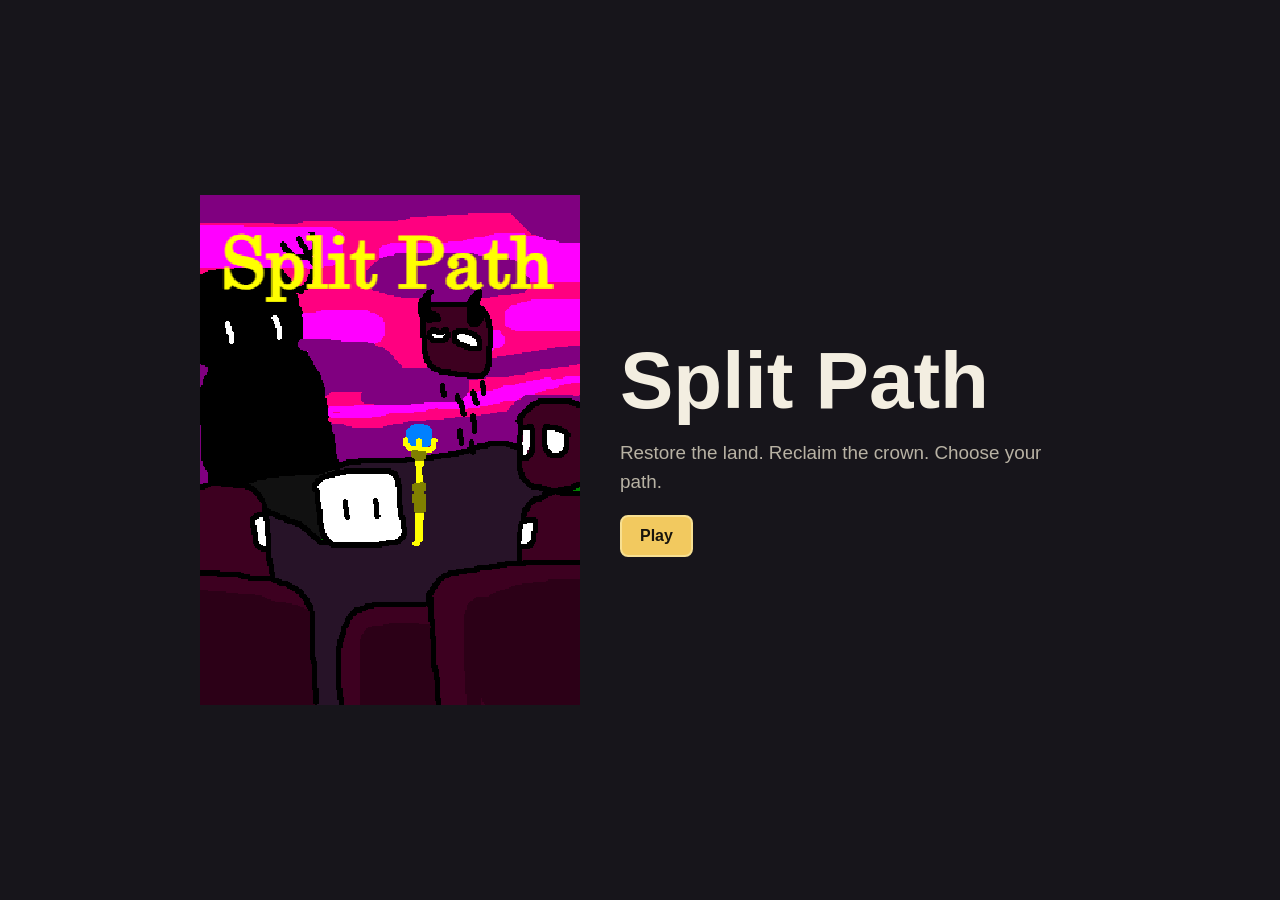
<file: index.html>
<!DOCTYPE html>
<html lang="en">
<head>
  <meta charset="UTF-8" />
  <meta name="viewport" content="width=device-width, initial-scale=1.0" />
  <title>Split Path</title>
  <link rel="stylesheet" href="css/styles.css" />
</head>
<body>
  <main id="app">
    <section id="title-screen" class="screen active">
      <img class="hero-art" src="Split-Path_Cover_Art.png" width="288" height="386" alt="Split Path cover art by Luciano" />
      <div class="title-panel">
        <h1>Split Path</h1>
        <p>Restore the land. Reclaim the crown. Choose your path.</p>
        <button id="play-button" class="primary-button">Play</button>
      </div>
    </section>

    <section id="save-screen" class="screen" aria-labelledby="save-heading">
      <div class="save-shell">
        <p class="eyebrow">Choose your path</p><h1 id="save-heading">Your journeys</h1>
        <p>Choose a save to continue, or start a new journey in an empty slot.</p>
        <div id="save-slots"></div>
        <p id="save-storage-note">Progress is saved in this browser on this computer.</p>
        <button id="save-back">Back to title</button>
      </div>
    </section>
    <dialog id="save-confirm" aria-labelledby="save-confirm-heading">
      <h2 id="save-confirm-heading">Delete this save?</h2><p id="save-confirm-copy"></p>
      <div class="save-confirm-actions"><button id="save-confirm-no" autofocus>No, keep it</button><button id="save-confirm-yes" class="danger-button">Yes, delete</button></div>
    </dialog>
    <p id="save-status" role="status" aria-live="polite"></p>

    <section id="story-screen" class="screen" aria-label="Story introduction">
      <div class="story-shell">
        <article id="story-slide" class="story-slide"></article>
        <div id="story-progress" class="story-progress" aria-label="Story progress"></div>
        <div class="story-controls">
          <button id="story-prev">Previous</button>
          <button id="story-next" class="primary-button">Next</button>
          <button id="story-skip">Skip Story</button>
        </div>
      </div>
    </section>

    <section id="game-screen" class="screen">
      <div id="hud">
        <div class="hud-group">
          <span id="divine-points">DP: 0</span>
          <span id="player-stats">Power 3 | Guard 0 | Health 20</span>
        </div>
        <div class="hud-group">
          <button id="upgrade-button">Divine Path</button>
          <button id="save-menu-button">Save &amp; Quit</button>
          <button id="reset-button">Restart Save</button>
        </div>
      </div>

      <div class="canvas-wrap">
        <canvas id="game-canvas" width="960" height="540" aria-label="Split Path game world"></canvas>
        <div id="interaction-prompt" class="hidden"></div>
      </div>

      <p class="control-strip">Move: WASD or Arrows | Sprint: Shift or X | Enter/Talk/Exit: Z or Enter | Divine Path: U</p>
    </section>

    <section id="battle-screen" class="screen">
      <div class="battle-panel">
        <div class="battle-stage" aria-hidden="true">
          <div id="battle-player" class="battle-cube player-cube"></div>
          <div class="battle-beam"></div>
          <div id="battle-enemy" class="battle-cube enemy-cube"></div>
        </div>

        <div class="battle-stats">
          <label>
            Player Health
            <meter id="player-health-meter" min="0" max="20" value="20"></meter>
            <span id="player-health">20 / 20</span>
          </label>
          <label>
            Enemy Control
            <meter id="enemy-control-meter" min="0" max="12" value="12"></meter>
            <span id="enemy-control">12</span>
          </label>
        </div>

        <p id="battle-message">A controlled cube blocks the path.</p>

        <div id="attack-timing">
          <button id="attack-boost" disabled aria-label="Strike: center bonus 20 percent, perfect bonus 25 percent" aria-keyshortcuts="Z">Strike <kbd>Z</kbd></button>
          <div class="attack-timing-track" aria-hidden="true"><span></span></div>
        </div>

        <div id="battle-skillcheck" class="hidden" aria-live="polite">
          <button id="skillcheck-hit" type="button" aria-keyshortcuts="Z" aria-label="Time the circle with Z">
            <span class="skillcheck-ring" aria-hidden="true"></span>
            <span id="skillcheck-label"></span>
            <kbd>Z</kbd>
          </button>
        </div>
        <div class="battle-actions">
          <button id="attack-action" class="primary-button">Attack</button>
          <button id="light-spell-action" class="hidden">Light Spell</button>
          <button id="soul-spell-action" class="hidden">Soul Spell</button>
          <button id="starfall-action" class="hidden">Starfall Vengence</button>
          <button id="defend-action">Defend</button>
          <button id="heal-action">Heal</button>
          <button id="heal-now-action" class="hidden">Heal</button>
          <button id="strengthen-attack-action" class="hidden">Strengthen: Attack</button>
          <button id="strengthen-defense-action" class="hidden">Strengthen: Defense</button>
        </div>
      </div>
    </section>

    <section id="lose-screen" class="screen">
      <div class="battle-panel">
        <div class="upgrade-header">
          <p class="eyebrow">The path fades</p>
          <h2>You Lose</h2>
        </div>
        <p id="lose-message">Press Z or Space to return to the start of the area.</p>
      </div>
    </section>

    <section id="credits-screen" class="screen">
      <div class="battle-panel">
        <div class="upgrade-header">
          <p class="eyebrow">The Split Path</p>
          <h2>Journey Complete</h2>
        </div>
        <p id="credits-message">Thank you for playing.</p>
        <button id="credits-return" class="primary-button">Return to title</button>
      </div>
    </section>
    <section id="upgrade-screen" class="screen">
      <div class="upgrade-panel">
        <div class="upgrade-header">
          <p class="eyebrow">Spend Divine Points</p>
          <h2>Divine Path</h2>
          <p id="upgrade-points">DP: 0</p>
        </div>

        <div class="divine-tree" aria-label="Divine Path upgrade tree">
          <div class="tree-row tree-row-tier3">
            <button class="tree-node node-tier3 path-damage" data-upgrade="critRate" data-tooltip="Raises attack by 3 and critical chance to 30%."><strong>A</strong><span>Crit Rate</span><small>15 DP</small></button>
            <button class="tree-node node-tier3 path-damage" data-upgrade="doubleAttack" data-tooltip="Raises attack by 3; 15% chance to attack twice."><strong>A</strong><span>Double Attack</span><small>15 DP</small></button>
            <button class="tree-node node-tier3 path-damage" data-upgrade="lightSpell2" data-tooltip="Improves Light Spell."><strong>M</strong><span>Light Spell 2</span><small>15 DP</small></button>
            <button class="tree-node node-tier3 path-damage" data-upgrade="soulSpell2" data-tooltip="Improves Soul Spell."><strong>M</strong><span>Soul Spell 2</span><small>15 DP</small></button>
            <button class="tree-node node-tier3 path-health" data-upgrade="wither" data-tooltip="Raises maximum health by 3. Every 5 hits remove 15% maximum Control from ordinary enemies, or 5% from bosses."><strong>H</strong><span>Wither</span><small>15 DP</small></button>
            <button class="tree-node node-tier3 path-health" data-upgrade="higherHealth" data-tooltip="Health buff."><strong>H</strong><span>Higher Health</span><small>15 DP</small></button>
            <button class="tree-node node-tier3 path-health" data-upgrade="strengthen" data-tooltip="Raises maximum health by 3 and unlocks Attack or Defense buffs."><strong>H</strong><span>Strengthen</span><small>15 DP</small></button>
            <button class="tree-node node-tier3 path-health" data-upgrade="healOverTime" data-tooltip="Raises maximum health by 3 and grants gradual healing."><strong>H</strong><span>Heal Over Time</span><small>15 DP</small></button>
            <button class="tree-node node-tier3 path-defense" data-upgrade="dodge" data-tooltip="Raises defense by 3; 7% chance to dodge attacks."><strong>D</strong><span>Dodge</span><small>15 DP</small></button>
          </div>
          <div class="tree-row tree-row-tier4">
            <button class="tree-node node-tier4 path-damage" data-upgrade="flurry" data-tooltip="A perfect attack timing hit replaces the attack with a Light Spell flurry."><strong>A</strong><span>Flurry</span><small>15 DP</small></button>
            <button class="tree-node node-tier4 path-damage" data-upgrade="soulSpell3" data-tooltip="Soul Spell can be used twice per battle."><strong>A</strong><span>Soul Spell 3</span><small>15 DP</small></button>
            <button class="tree-node node-tier4 path-damage" data-upgrade="soulBomb" data-tooltip="Reserved for a future area effect."><strong>A</strong><span>Soul Bomb</span><small>15 DP</small></button>
            <button class="tree-node node-tier4 path-health" data-upgrade="poison" data-tooltip="Wither and Life Steal can inflict Poison."><strong>H</strong><span>Poison</span><small>15 DP</small></button>
            <button class="tree-node node-tier4 path-health" data-upgrade="venom" data-tooltip="Enemy attacks may inflict Poison; it also improves Defend+ Poison effects."><strong>H</strong><span>Venom</span><small>15 DP</small></button>
            <button class="tree-node node-tier4 path-health" data-upgrade="strengthen2" data-tooltip="Strengthen boosts become stronger and cost less health."><strong>H</strong><span>Strengthen 2</span><small>15 DP</small></button>
            <button class="tree-node node-tier4 path-health" data-upgrade="healOverTime2" data-tooltip="Heal Over Time grows stronger with each automatic heal."><strong>H</strong><span>Heal Over Time 2</span><small>15 DP</small></button>
            <button class="tree-node node-tier4 path-defense" data-upgrade="defendPlus" data-tooltip="Adds a once-per-battle Defend+ chance after an attack or heal."><strong>D</strong><span>Defend+</span><small>15 DP</small></button>
            <button class="tree-node node-tier4 path-defense" data-upgrade="reflect" data-tooltip="Defend may reflect an enemy attack without taking damage."><strong>D</strong><span>Reflect</span><small>15 DP</small></button>
          </div>
          <div class="tree-row tree-row-branches">
            <button class="tree-node node-small path-damage" data-upgrade="greaterDamage" data-tooltip="Raises attack by 5.">
              <strong>A</strong>
              <span>Greater Damage</span>
              <small>10 DP</small>
            </button>
            <button class="tree-node node-small path-damage" data-upgrade="magic" data-tooltip="Raises attack by 4 and unlocks two battle spells.">
              <strong>A</strong>
              <span>Magic</span>
              <small>10 DP</small>
            </button>
            <button class="tree-node node-small path-health" data-upgrade="lifeSteal" data-tooltip="Raises health by 3 and attacks restore health.">
              <strong>H</strong>
              <span>Life Steal</span>
              <small>10 DP</small>
            </button>
            <button class="tree-node node-small path-health" data-upgrade="greaterHealth" data-tooltip="Greatly raises maximum health and strengthens Heal.">
              <strong>H</strong>
              <span>Greater Health</span>
              <small>10 DP</small>
            </button>
            <button class="tree-node node-small path-defense" data-upgrade="greaterDefense" data-tooltip="Raises defense by 3; Defend cancels critical hits.">
              <strong>D</strong>
              <span>Greater Defense</span>
              <small>10 DP</small>
            </button>
            <button class="tree-node node-small path-defense" data-upgrade="thorns" data-tooltip="Raises defense by 3 and reflects damage to attackers.">
              <strong>D</strong>
              <span>Thorns</span>
              <small>10 DP</small>
            </button>
          </div>

          <div class="tree-connectors tree-connectors-branches" aria-hidden="true">
            <i></i><i></i><i></i>
          </div>

          <div class="tree-row tree-row-core">
            <button class="tree-node node-core path-damage" data-upgrade="damage" data-tooltip="Raises attack by 5.">
              <strong>A</strong>
              <span>Attack Upgrade</span>
              <small>5 DP</small>
            </button>
            <button class="tree-node node-core path-health" data-upgrade="health" data-tooltip="Raises maximum health by 5 and fully heals you.">
              <strong>H</strong>
              <span>Health Upgrade</span>
              <small>5 DP</small>
            </button>
            <button class="tree-node node-core path-defense" data-upgrade="defense" data-tooltip="Raises defense by 5, reducing damage taken.">
              <strong>D</strong>
              <span>Defense Upgrade</span>
              <small>5 DP</small>
            </button>
          </div>

          <div class="tree-connectors tree-connectors-base" aria-hidden="true">
            <i></i><i></i><i></i>
          </div>

          <div class="tree-row tree-row-base">
            <div class="tree-node node-base">
              <strong>B</strong>
              <span>Base Stats</span>
              <small>Attack 5 | Defense 3 | Health 20</small>
            </div>
          </div>
        </div>

        <p id="upgrade-message">Restore controlled cubes to earn points.</p>
        <button id="close-upgrades" class="primary-button">Return</button>
      </div>
    </section>
  </main>

  <script src="js/game-state.js"></script>
  <script src="js/map-data.js"></script>
  <script src="js/map-assets.js"></script>
  <script src="js/map-mechanics.js"></script>
  <script src="js/map-rendering.js"></script>
  <script src="js/map-landmarks.js"></script>
  <script src="js/map-overworld.js"></script>
  <script src="js/battle-skillchecks.js"></script>
  <script src="js/save-system.js"></script>
  <script src="js/game.js"></script>
</body>
</html>
</file>
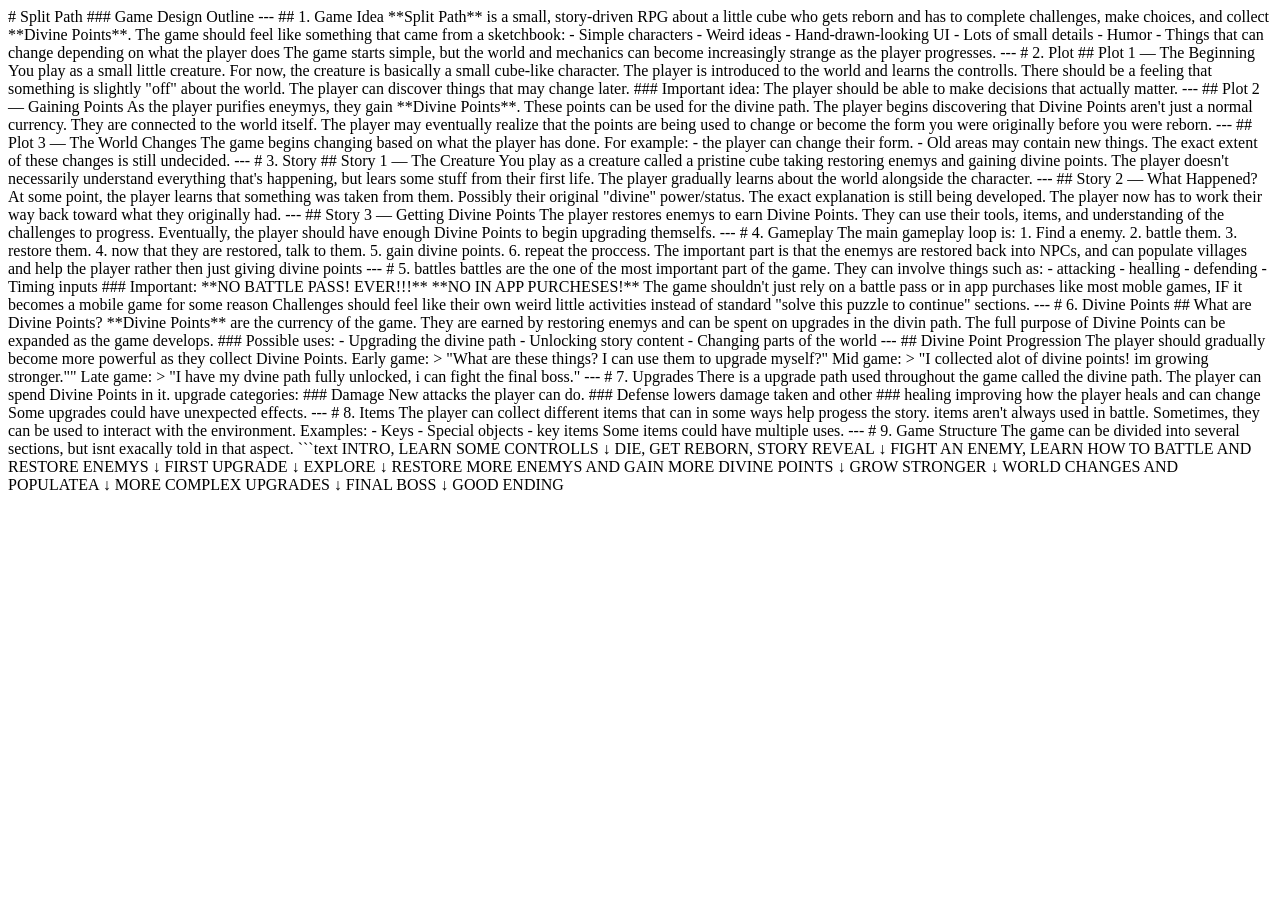
<file: HTML/outline.html>
<HTML>
    <body>
        # Split Path
### Game Design Outline

---

## 1. Game Idea

**Split Path** is a small, story-driven RPG about a little cube who gets reborn and has to complete challenges, make choices, and collect **Divine Points**.

The game should feel like something that came from a sketchbook:
- Simple characters
- Weird ideas
- Hand-drawn-looking UI
- Lots of small details
- Humor
- Things that can change depending on what the player does

The game starts simple, but the world and mechanics can become increasingly strange as the player progresses.

---

# 2. Plot

## Plot 1 — The Beginning

You play as a small little creature.

For now, the creature is basically a small cube-like character.

The player is introduced to the world and learns the controlls.

There should be a feeling that something is slightly "off" about the world.

The player can discover things that may change later.

### Important idea:
The player should be able to make decisions that actually matter.

---

## Plot 2 — Gaining Points

As the player purifies eneymys, they gain **Divine Points**.

These points can be used for the divine path.

The player begins discovering that Divine Points aren't just a normal currency.

They are connected to the world itself.

The player may eventually realize that the points are being used to change or become the form you were originally before you were reborn.

---

## Plot 3 — The World Changes

The game begins changing based on what the player has done.

For example:

- the player can change their form.
- Old areas may contain new things.

The exact extent of these changes is still undecided.

---

# 3. Story

## Story 1 — The Creature

You play as a creature called a pristine cube taking restoring enemys and gaining divine points.

The player doesn't necessarily understand everything that's happening, but lears some stuff from their first life.

The player gradually learns about the world alongside the character.

---

## Story 2 — What Happened?

At some point, the player learns that something was taken from them.

Possibly their original "divine" power/status.

The exact explanation is still being developed.

The player now has to work their way back toward what they originally had.

---

## Story 3 — Getting Divine Points

The player restores enemys to earn Divine Points.

They can use their tools, items, and understanding of the challenges to progress.

Eventually, the player should have enough Divine Points to begin upgrading themselfs.

---

# 4. Gameplay

The main gameplay loop is:

1. Find a enemy.
2. battle them.
3. restore them.
4. now that they are restored, talk to them.
5. gain divine points.
6. repeat the proccess.

The important part is that the enemys are restored back into NPCs, and can populate villages and help the player rather then just giving divine points

---

# 5. battles

battles are the one of the most important part of the game.

They can involve things such as:

- attacking
- healling
- defending
- Timing inputs


### Important:

**NO BATTLE PASS! EVER!!!**

**NO IN APP PURCHESES!**

The game shouldn't just rely on a battle pass or in app purchases like most moble games, IF it becomes a mobile game for some reason

Challenges should feel like their own weird little activities instead of standard "solve this puzzle to continue" sections.

---

# 6. Divine Points

## What are Divine Points?

**Divine Points** are the currency of the game.

They are earned by restoring enemys and can be spent on upgrades in the divin path.

The full purpose of Divine Points can be expanded as the game develops.

### Possible uses:

- Upgrading the divine path
- Unlocking story content
- Changing parts of the world

---

## Divine Point Progression

The player should gradually become more powerful as they collect Divine Points.

Early game:
> "What are these things? I can use them to upgrade myself?"

Mid game:
> "I collected alot of divine points! im growing stronger.""

Late game:
> "I have my dvine path fully unlocked, i can fight the final boss."

---

# 7. Upgrades

There is a upgrade path used throughout the game called the divine path.

The player can spend Divine Points in it.

upgrade categories:

### Damage
New attacks the player can do.

### Defense
lowers damage taken and other

### healing
improving how the player heals and can change

Some upgrades could have unexpected effects.

---

# 8. Items 

The player can collect different items that can in some ways help progess the story.

items aren't always used in battle.

Sometimes, they can be used to interact with the environment.

Examples:

- Keys
- Special objects
- key items

Some items could have multiple uses.

---

# 9. Game Structure

The game can be divided into several sections, but isnt exacally told in that aspect.

```text
INTRO, LEARN SOME CONTROLLS
  ↓
DIE, GET REBORN, STORY REVEAL
  ↓
FIGHT AN ENEMY, LEARN HOW TO BATTLE AND RESTORE ENEMYS
  ↓
FIRST UPGRADE
  ↓
EXPLORE 
  ↓
RESTORE MORE ENEMYS AND GAIN MORE DIVINE POINTS
  ↓
GROW STRONGER
  ↓
WORLD CHANGES AND POPULATEA
  ↓
MORE COMPLEX UPGRADES
  ↓
FINAL BOSS
  ↓
GOOD ENDING
    </body>
</HTML>
</file>
<file: css/styles.css>
:root {
  color-scheme: dark;
  --ink: #f3eee1;
  --muted: #b8b2a4;
  --dark: #141317;
  --panel: rgba(28, 27, 31, 0.9);
  --line: rgba(243, 238, 225, 0.22);
  --gold: #f2c95f;
  --aqua: #85d7c2;
  --rose: #dd6c7b;
  --violet: #7767ca;
  --green: #7ac878;
  font-family: "Trebuchet MS", "Segoe UI", sans-serif;
}

* {
  box-sizing: border-box;
}

body {
  margin: 0;
  min-height: 100vh;
  background: #111014;
  color: var(--ink);
}

button {
  min-height: 42px;
  border: 2px solid var(--line);
  border-radius: 8px;
  padding: 0 18px;
  background: #24222a;
  color: var(--ink);
  font: inherit;
  font-weight: 700;
  cursor: pointer;
}

button:hover,
button:focus-visible {
  border-color: var(--gold);
  outline: 3px solid rgba(242, 201, 95, 0.22);
}

button:disabled {
  cursor: not-allowed;
  opacity: 0.45;
}

.primary-button {
  background: #f2c95f;
  color: #17140d;
  border-color: #f7df91;
}

.screen {
  display: none;
  min-height: 100vh;
  padding: 24px;
}

.screen.active {
  display: grid;
  place-items: center;
}

.save-shell { width: min(100%, 760px); }
#save-slots { display: grid; gap: 18px; margin: 26px 0; }
.save-card { position: relative; display: flex; border: 1px solid var(--line); border-radius: 12px; background: var(--panel); }
.save-open { flex: 1; min-width: 0; padding: 18px; border: 0; background: transparent; text-align: left; }
.save-open strong, .save-open span { display: block; }
.save-open strong { color: var(--gold); font-size: 1.15rem; margin-bottom: 7px; }
.save-open span { color: var(--muted); line-height: 1.5; font-weight: 400; }
.save-delete { align-self: center; margin: 12px; padding: 10px; color: var(--rose); background: transparent; }
.save-delete svg { width: 22px; height: 22px; display: block; }
.save-sticker { position: absolute; top: -24px; width: 48px; height: 48px; background-position: center; background-repeat: no-repeat; background-size: contain; image-rendering: pixelated; }
.save-sticker.sticker-sprite { border: 0; border-radius: 0; box-shadow: none; }
.save-sticker.sticker-blue, .save-sticker.sticker-magenta { top: -9px; width: 20px; height: 20px; border-radius: 50%; border: 2px solid var(--dark); box-shadow: 0 0 0 1px rgba(255,255,255,.28); }
.save-sticker.sticker-blue { background: #287bff; }
.save-sticker.sticker-magenta { background: #e34bbd; }
#save-storage-note { color: var(--muted); font-size: .9rem; }
#save-confirm { max-width: min(92vw, 480px); color: var(--ink); background: #24222a; border: 1px solid var(--line); border-radius: 12px; padding: 24px; }
#save-confirm::backdrop { background: rgba(0,0,0,.75); }
.save-confirm-actions { display: flex; flex-wrap: wrap; gap: 12px; }
.danger-button { color: var(--rose); border-color: var(--rose); }
#save-status { position: fixed; bottom: 12px; right: 12px; max-width: min(90vw, 460px); z-index: 20; margin: 0; background: #24222a; border-radius: 8px; }
#save-status:not(:empty) { padding: 12px 18px; border: 1px solid var(--line); }

#title-screen {
  grid-template-columns: minmax(0, 380px) minmax(0, 460px);
  justify-content: center;
  align-content: center;
  gap: 40px;
  background: #17151b;
}

.story-shell,
.battle-panel,
.upgrade-panel {
  width: min(100%, 920px);
  border: 2px solid var(--line);
  border-radius: 8px;
  background: var(--panel);
  box-shadow: 0 24px 80px rgba(0, 0, 0, 0.36);
}

.title-panel {
  width: 100%;
}

.eyebrow {
  margin: 0 0 8px;
  color: var(--aqua);
  font-size: 0.78rem;
  font-weight: 800;
  letter-spacing: 0;
  text-transform: uppercase;
}

h1,
h2 {
  margin: 0;
  letter-spacing: 0;
}

h1 {
  font-size: clamp(3.1rem, 5rem, 5rem);
  line-height: 0.95;
}

h2 {
  font-size: 2.4rem;
}

.title-panel p:not(.eyebrow) {
  max-width: 34rem;
  color: var(--muted);
  font-size: 1.18rem;
  line-height: 1.55;
}

.hero-art {
  display: block;
  width: min(100%, 380px);
  height: auto;
  max-height: 74vh;
  object-fit: contain;
  image-rendering: pixelated;
}

.story-shell {
  padding: 28px;
}

.story-slide {
  display: grid;
  place-items: center;
  min-height: 240px;
  text-align: center;
}

.story-text {
  max-width: 34ch;
  margin: 16px 0 0;
  color: var(--ink);
  font-size: 1.6rem;
  line-height: 1.55;
}

.story-progress,
.story-controls {
  display: flex;
  justify-content: center;
  gap: 10px;
  margin-top: 18px;
  flex-wrap: wrap;
}

.story-dot {
  width: 13px;
  height: 13px;
  min-height: 13px;
  padding: 0;
  border-radius: 50%;
}

.story-dot.active {
  background: var(--gold);
}

#game-screen.active {
  display: flex;
  flex-direction: column;
  justify-content: center;
  align-items: center;
  gap: 12px;
  background: #181820;
}

#hud,
.control-strip {
  width: min(100%, 960px);
}

#hud {
  display: flex;
  justify-content: space-between;
  align-items: center;
  gap: 12px;
  flex-wrap: wrap;
}

.hud-group {
  display: flex;
  align-items: center;
  gap: 10px;
  flex-wrap: wrap;
}

#divine-points,
#player-stats {
  min-height: 42px;
  display: inline-flex;
  align-items: center;
  border: 2px solid var(--line);
  border-radius: 8px;
  padding: 0 14px;
  background: rgba(20, 19, 23, 0.9);
  font-weight: 800;
}

#divine-points {
  color: var(--gold);
}

.canvas-wrap {
  position: relative;
  width: min(100%, 960px);
  aspect-ratio: 16 / 9;
  border: 2px solid var(--line);
  border-radius: 8px;
  overflow: hidden;
  background: #242631;
}

canvas {
  width: 100%;
  height: 100%;
  display: block;
}

#interaction-prompt {
  position: absolute;
  left: 50%;
  bottom: 26px;
  transform: translateX(-50%);
  border: 2px solid rgba(242, 201, 95, 0.72);
  border-radius: 8px;
  padding: 10px 14px;
  background: rgba(20, 19, 23, 0.9);
  color: var(--gold);
  font-weight: 900;
}

.hidden {
  display: none;
}

.control-strip {
  margin: 0;
  color: var(--muted);
  text-align: center;
}

.battle-panel,
.upgrade-panel {
  padding: 28px;
}

.battle-stage {
  display: grid;
  grid-template-columns: 120px 1fr 120px;
  align-items: center;
  gap: 28px;
  min-height: 190px;
}

.battle-cube {
  width: 112px;
  height: 104px;
  border: 5px solid #34313b;
  border-radius: 18px;
  position: relative;
}

.battle-cube::before,
.battle-cube::after {
  content: "";
  position: absolute;
  top: 42px;
  width: 10px;
  height: 22px;
  border-radius: 8px;
}

.battle-cube::before {
  left: 34px;
}

.battle-cube::after {
  right: 34px;
}

.player-cube {
  background: #f1ead8;
}

.player-cube::before,
.player-cube::after {
  background: #34313b;
}

.enemy-cube {
  background: #383445;
  box-shadow: 0 0 26px rgba(221, 108, 123, 0.48);
}

.enemy-cube.restored {
  background: #f1ead8;
  box-shadow: 0 0 34px rgba(242, 201, 95, 0.5);
}

.enemy-cube::before,
.enemy-cube::after {
  background: var(--rose);
}

.battle-beam {
  height: 8px;
  border-radius: 999px;
  background: linear-gradient(90deg, transparent, rgba(242, 201, 95, 0.8), transparent);
}

.battle-stats {
  display: grid;
  grid-template-columns: 1fr 1fr;
  gap: 18px;
}

.battle-stats label {
  display: grid;
  gap: 7px;
  color: var(--muted);
  font-weight: 800;
}

meter {
  width: 100%;
  height: 22px;
}

#battle-message,
#upgrade-message {
  min-height: 28px;
  color: var(--gold);
  font-weight: 800;
}

#soul-spell-action.spell-used:disabled {
  color: #59366f;
  background: #e0d5e7;
  border-color: #59366f;
  text-decoration: line-through;
  text-decoration-thickness: 2px;
  opacity: 1;
}

#attack-timing {
  display: flex;
  align-items: center;
  gap: 12px;
  min-height: 48px;
  margin-bottom: 12px;
  visibility: hidden;
}

#attack-timing.timing-open {
  visibility: visible;
}

#attack-boost {
  flex-shrink: 0;
  color: #17171d;
  background: #f2c95f;
  border-color: #f2c95f;
}

#attack-boost kbd {
  margin-left: 6px;
  font: inherit;
}

.attack-timing-track {
  position: relative;
  flex: 1;
  min-width: 24px;
  height: 24px;
  overflow: hidden;
  background: #34313b;
  opacity: .65;
}

.attack-timing-track::before,
.attack-timing-track::after {
  content: "";
  position: absolute;
  top: 0;
  bottom: 0;
}

.attack-timing-track::before {
  left: 38%;
  width: 24%;
  background: #568761;
}

.attack-timing-track::after {
  left: 47.5%;
  width: 5%;
  background: #f2c95f;
}

.attack-timing-track span {
  position: absolute;
  z-index: 1;
  left: 0;
  width: 4px;
  display: block;
  height: 100%;
  background: #ffffff;
  transform: translateX(-50%);
}

.timing-open .attack-timing-track span {
  animation: attack-cursor .5s linear forwards;
}

@keyframes attack-cursor {
  to { left: 100%; }
}

.battle-panel { position: relative; }
#battle-skillcheck { position: absolute; inset: 0; z-index: 6; pointer-events: none; }
#battle-skillcheck.hidden { display: none; }
#skillcheck-hit {
  position: absolute; width: 104px; height: 104px; min-height: 104px;
  transform: translate(-50%, -50%); border-radius: 50%; padding: 12px;
  display: flex; flex-direction: column; align-items: center; justify-content: center;
  background: #203b35; border: 3px solid #85d7c2; color: #f3eee1;
  pointer-events: auto; font-size: .75rem;
}
.life-steal-check #skillcheck-hit {
  width: 80px; height: 80px; min-height: 80px; padding: 6px;
  background: #36283e; border-color: #bf9bce;
}
.skillcheck-ring { position: absolute; inset: -3px; border: 3px solid #f3eee1; border-radius: 50%; pointer-events: none; }
.circle-running .skillcheck-ring { animation: circle-skillcheck var(--check-duration) linear forwards; }
#skillcheck-label, #skillcheck-hit kbd { position: relative; z-index: 1; }
#skillcheck-hit kbd { font: inherit; margin-top: 5px; }
@keyframes circle-skillcheck { from { transform: scale(1.6); } to { transform: scale(.4); } }

.battle-actions {
  display: flex;
  gap: 12px;
  flex-wrap: wrap;
}

.upgrade-header {
  display: flex;
  justify-content: space-between;
  gap: 16px;
  align-items: end;
  flex-wrap: wrap;
}

#upgrade-points {
  margin: 0;
  color: var(--gold);
  font-weight: 900;
}

.divine-tree {
  position: relative;
  display: grid;
  gap: 10px;
  margin: 24px auto;
  max-width: 930px;
}

.tree-row {
  display: grid;
  align-items: center;
  justify-items: center;
  gap: 12px;
}

.tree-row-branches {
  grid-template-columns: repeat(6, minmax(104px, 1fr));
}

.tree-row-core {
  grid-template-columns: repeat(3, minmax(140px, 1fr));
  max-width: 650px;
  width: 100%;
  justify-self: center;
}

.tree-row-base {
  justify-content: center;
}

.tree-connectors {
  display: grid;
  justify-items: center;
  min-height: 32px;
  pointer-events: none;
}

.tree-connectors-branches {
  grid-template-columns: repeat(3, 1fr);
  max-width: 650px;
  width: 100%;
  justify-self: center;
}

.tree-connectors-base {
  grid-template-columns: repeat(3, 1fr);
  max-width: 540px;
  width: 100%;
  justify-self: center;
}

.tree-connectors i {
  display: block;
  width: 92%;
  height: 3px;
  background: var(--line);
  transform-origin: center;
}

.tree-connectors-branches i:nth-child(1) {
  transform: rotate(15deg);
}

.tree-connectors-branches i:nth-child(2) {
  transform: rotate(0deg);
}

.tree-connectors-branches i:nth-child(3) {
  transform: rotate(-15deg);
}

.tree-connectors-base i:nth-child(1) {
  transform: rotate(24deg);
}

.tree-connectors-base i:nth-child(2) {
  transform: rotate(90deg);
}

.tree-connectors-base i:nth-child(3) {
  transform: rotate(-24deg);
}

.tree-node {
  position: relative;
  min-height: 0;
  display: grid;
  justify-items: center;
  gap: 5px;
  text-align: center;
  border-radius: 999px;
  aspect-ratio: 1;
  padding: 12px;
}

.tree-node[data-tooltip]::after {
  content: attr(data-tooltip);
  position: absolute;
  z-index: 5;
  left: 50%;
  bottom: calc(100% + 10px);
  width: 190px;
  transform: translateX(-50%);
  border: 2px solid var(--gold);
  border-radius: 6px;
  padding: 9px 10px;
  background: #17161b;
  color: var(--ink);
  box-shadow: 0 8px 24px rgba(0, 0, 0, 0.45);
  font-size: 0.78rem;
  line-height: 1.35;
  pointer-events: none;
  opacity: 0;
  visibility: hidden;
}

.tree-node[data-tooltip]:hover::after,
.tree-node[data-tooltip]:focus-visible::after {
  opacity: 1;
  visibility: visible;
}

.enemy-cube.boss-cube {
  border: 0;
  border-radius: 0;
  background-color: transparent;
  background-position: center;
  background-repeat: no-repeat;
  background-size: contain;
  box-shadow: none;
}

.enemy-cube.boss-cube::before,
.enemy-cube.boss-cube::after {
  display: none;
}

.tree-node strong {
  display: grid;
  place-items: center;
  width: 34px;
  height: 34px;
  border-radius: 50%;
  background: rgba(243, 238, 225, 0.12);
  color: var(--gold);
  font-size: 1.2rem;
}

.tree-node span {
  color: var(--ink);
  font-size: 0.9rem;
  font-weight: 900;
}

.tree-node small {
  color: var(--muted);
  font-size: 0.72rem;
  line-height: 1.2;
}

.node-small {
  width: 126px;
}

.node-core {
  width: 150px;
}

.node-base {
  width: 170px;
  border: 2px solid var(--line);
  background: rgba(20, 19, 23, 0.85);
}

.path-damage {
  border-color: rgba(221, 108, 123, 0.7);
}

.path-health {
  border-color: rgba(122, 200, 120, 0.7);
}

.path-defense {
  border-color: rgba(133, 215, 194, 0.7);
}

.tree-node.purchased {
  border-color: var(--green);
  background: rgba(122, 200, 120, 0.16);
}

.tree-node.locked {
  opacity: 0.45;
}

@media (max-width: 760px) {
  .screen {
    padding: 14px;
  }

  #title-screen {
    grid-template-columns: 1fr;
    gap: 22px;
  }

  .hero-art {
    width: min(100%, 288px);
    max-height: 48vh;
  }

  .title-panel {
    text-align: center;
  }

  h1 {
    font-size: 3.2rem;
  }

  .story-slide,
  .battle-stats {
    grid-template-columns: 1fr;
  }

  .tree-row-branches,
  .tree-row-core {
    grid-template-columns: 1fr;
  }

  .tree-connectors {
    display: none;
  }

  .story-text {
    font-size: 1.25rem;
  }

  .battle-stage {
    grid-template-columns: 86px 1fr 86px;
    gap: 12px;
  }

  .battle-cube {
    width: 84px;
    height: 78px;
  }
}

/* Short, distinct battle effects for the three player actions. */
.battle-stage { position: relative; overflow: hidden; }
.battle-stage.attack-effect::after { content: ""; position: absolute; left: 92px; top: 74px; width: 0; height: 10px; border-radius: 999px; background: linear-gradient(90deg, #fff7c5, #f2c95f, transparent); animation: radiant-slash .62s ease-out; }
.battle-stage.defend-effect .player-cube { animation: defend-pulse .68s ease-out; box-shadow: 0 0 0 8px rgba(133, 215, 194, .52), 0 0 30px rgba(133, 215, 194, .7); }
.battle-stage.heal-effect .player-cube { animation: heal-glow .72s ease-out; box-shadow: 0 0 35px rgba(122, 200, 120, .95); }
@keyframes radiant-slash { from { width: 28px; opacity: 1; transform: skewX(-28deg); } to { width: 460px; opacity: 0; transform: translateX(105px) skewX(-28deg); } }
@keyframes defend-pulse { 0% { transform: scale(1); } 50% { transform: scale(1.08); } 100% { transform: scale(1); } }
@keyframes heal-glow { 0%, 100% { transform: translateY(0); } 50% { transform: translateY(-12px); } }
@media (prefers-reduced-motion: reduce) { .battle-stage.attack-effect::after, .battle-stage.defend-effect .player-cube, .battle-stage.heal-effect .player-cube { animation-duration: .01ms; } }

.upgrade-panel { width: min(100%, 1260px); min-width: 0; }
.divine-tree { max-width: 1200px; }
.divine-tree .tree-node[data-tooltip]::after { display: none; left: var(--tooltip-x, 0px); transform: none; }
.divine-tree .tree-node[data-tooltip]:hover::after,
.divine-tree .tree-node[data-tooltip]:focus-visible::after { display: block; }
.divine-paths { display: grid; grid-template-columns: repeat(3, minmax(0, 1fr)); gap: 24px; }
.divine-path { position: relative; display: flex; flex-direction: column; align-items: center; justify-content: end; gap: 12px; min-width: 0; padding: 18px 4px 4px; }
.divine-connectors { position: absolute; inset: 0; z-index: 0; width: 100%; height: 100%; overflow: visible; pointer-events: none; }
.divine-connector-line { stroke: #201f24; stroke-width: 5; stroke-linecap: round; }
.divine-tier { position: relative; z-index: 1; display: grid; align-items: center; justify-items: center; gap: 4px; width: 100%; }
.divine-tier-1 { margin-top: 4px; }
.divine-tier .tree-node { width: min(100%, 102px); min-height: 96px; aspect-ratio: 1; padding: 7px 4px; gap: 3px; }
.divine-tier .tree-node strong { width: 23px; height: 23px; font-size: .9rem; }
.divine-tier .tree-node span { font-size: .69rem; line-height: 1.05; overflow-wrap: anywhere; }
.divine-tier .tree-node small { font-size: .61rem; }
.divine-tier-1 .tree-node { width: 124px; min-height: 124px; }
.divine-tier-1 .tree-node span { font-size: .85rem; }
.path-branches { display: grid; grid-template-columns: repeat(2, minmax(0, 1fr)); gap: 12px; width: 100%; flex: 1; }
.upgrade-branch { display: flex; flex-direction: column; align-items: center; justify-content: end; min-width: 0; }
.upgrade-children { display: grid; grid-template-columns: repeat(2, minmax(0, 1fr)); gap: 8px; align-items: end; justify-items: center; width: 100%; }
.upgrade-children > :only-child { grid-column: 1 / -1; }
.upgrade-children > :last-child:nth-child(3) { grid-column: 1 / -1; }
.upgrade-stem { height: 28px; width: 2px; background: var(--line); }
.upgrade-children:not(:empty) { position: relative; padding-bottom: 12px; }
.upgrade-children:not(:empty)::after { content: ""; position: absolute; bottom: 0; left: 25%; right: 25%; height: 2px; background: var(--line); }
.upgrade-fork { width: 52%; height: 32px; border-top: 2px solid var(--line); position: relative; margin-top: 10px; }
.upgrade-fork::after { content: ""; position: absolute; left: 50%; top: 0; height: 100%; width: 2px; background: var(--line); }
.upgrade-shared { min-height: 132px; display: flex; justify-content: center; align-items: start; width: 100%; position: relative; }
.upgrade-shared:not(:empty)::after { content: ""; position: absolute; left: 50%; top: 100px; height: 30px; width: 2px; background: var(--line); }
.divine-base { display: flex; justify-content: center; }
.divine-base-stem { height: 36px; width: 66%; justify-self: center; border-top: 2px solid var(--line); position: relative; }
.divine-base-stem::after { content: ""; position: absolute; top: 0; left: 50%; width: 2px; height: 100%; background: var(--line); }
@media (max-width: 1000px) {
  .divine-paths { grid-template-columns: 1fr; gap: 40px; }
  .divine-path { max-width: 440px; width: 100%; justify-self: center; }
  .upgrade-shared:empty { display: none; }
  .divine-base-stem { width: 2px; background: var(--line); border: 0; }
}
@media (max-width: 480px) {
  .divine-path-health .upgrade-children { grid-template-columns: 1fr; }
}
</file>
